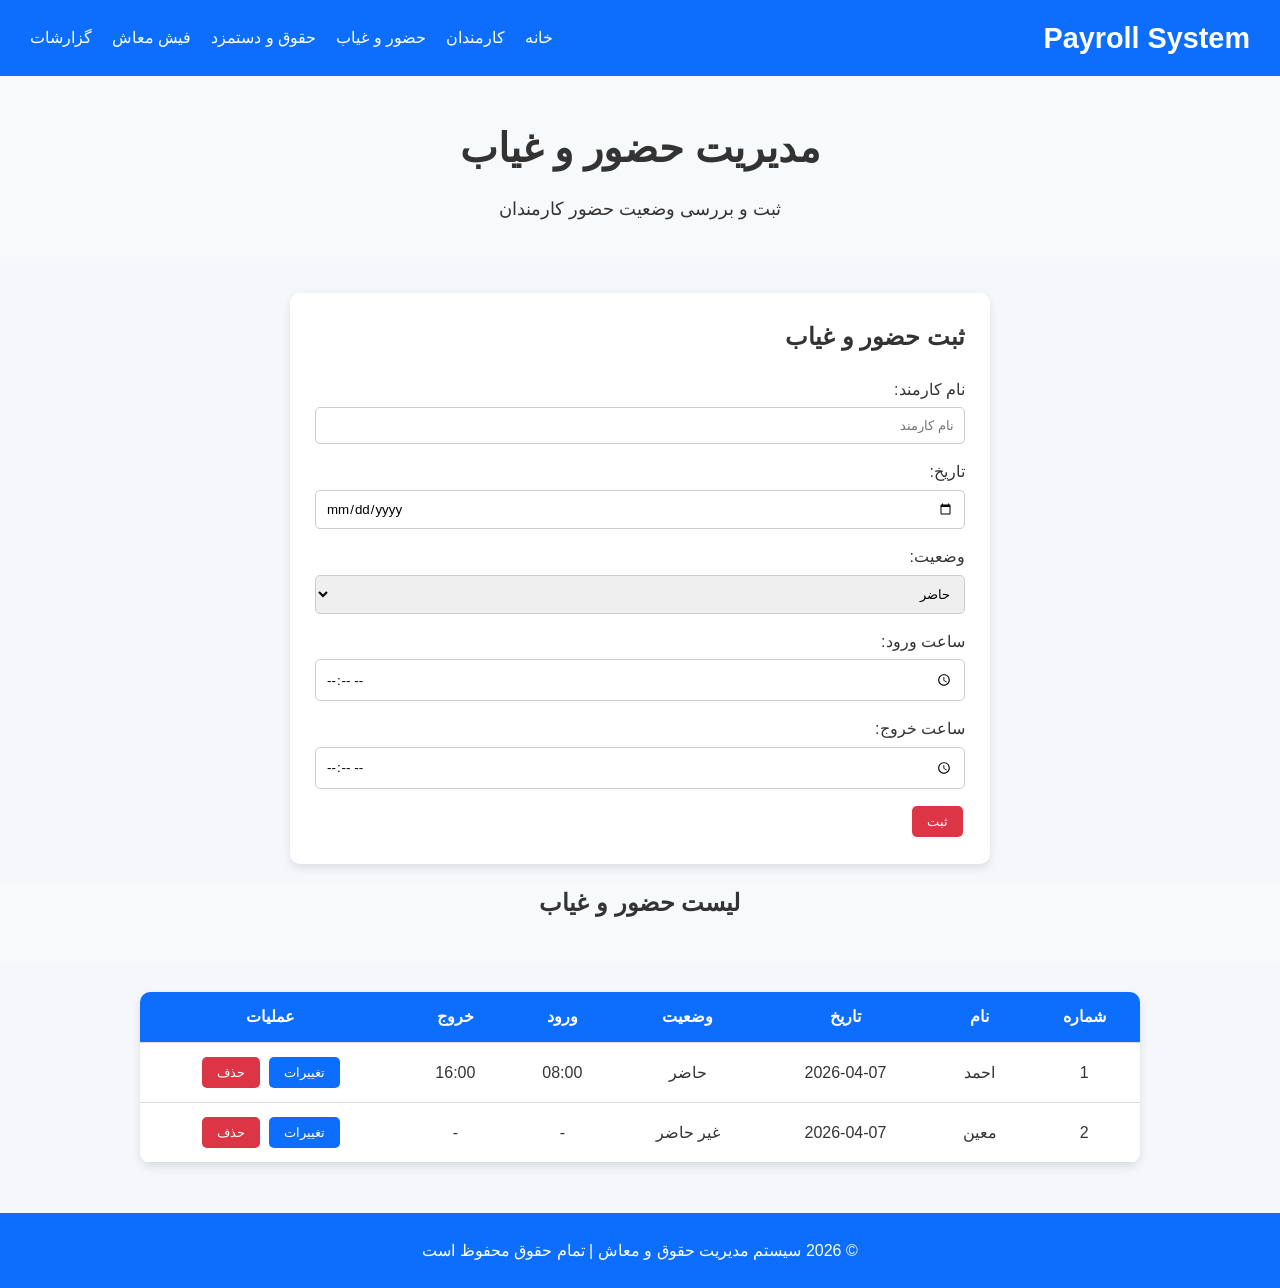
<file: attendence.html>
<!DOCTYPE html>
<html lang="fa" dir="rtl">
<head>
    <meta charset="UTF-8">
    <meta name="viewport" content="width=device-width, initial-scale=1.0">
    <title>حضور و غیاب</title>
    <link rel="stylesheet" href="style.css">
</head>
<body>

<!--  Navbar  -->
<nav class="navbar">
    <div class="logo">Payroll System</div>
    <ul class="nav-links">
        <li><a href="index.html">خانه</a></li>
        <li><a href="employees.html">کارمندان</a></li>
        <li><a href="attendence.html">حضور و غیاب</a></li>
        <li><a href="payroll.html">حقوق و دستمزد</a></li>
        <li><a href="payslip.html">فیش معاش</a></li>
        <li><a href="reports.html">گزارشات</a></li>
    </ul>
</nav>

<!--  Header  -->
<header class="page-header">
    <h1>مدیریت حضور و غیاب</h1>
    <p>ثبت و بررسی وضعیت حضور کارمندان</p>
</header>

<!--  Attendance Form  -->
<section>
    <form>
        <h2 style="text-align: right; margin-bottom: 20px;">ثبت حضور و غیاب</h2>
        <div class="form-group">
            <label>نام کارمند:</label>
            <input type="text" placeholder="نام کارمند">
        </div>
        <div class="form-group">
            <label>تاریخ:</label>
            <input type="date">
        </div>
        <div class="form-group">
            <label>وضعیت:</label>
            <select>
                <option>حاضر</option>
                <option>غایب</option>
                <option>مرخصی</option>
            </select>
        </div>
        <div class="form-group">
            <label>ساعت ورود:</label>
            <input type="time">
        </div>
        <div class="form-group">
            <label>ساعت خروج:</label>
            <input type="time">
        </div>
        <button type="submit">ثبت</button>
    </form>
</section>

<!--  Attendance Table  -->
<section>
    <h2 class="page-header" style="padding-top: 0;">لیست حضور و غیاب</h2>
    <table>
        <thead>
            <tr>
                <th>شماره</th>
                <th>نام</th>
                <th>تاریخ</th>
                <th>وضعیت</th>
                <th>ورود</th>
                <th>خروج</th>
                <th>عملیات</th>
            </tr>
        </thead>
        <tbody>
            <tr>
                <td>1</td>
                <td>احمد</td>
                <td>2026-04-07</td>
                <td>حاضر</td>
                <td>08:00</td>
                <td>16:00</td>
                <td>
                    <button>تغییرات</button>
                    <button>حذف</button>
                </td>
            </tr>
            <tr>
                <td>2</td>
                <td>معین</td>
                <td>2026-04-07</td>
                <td>غیر حاضر</td>
                <td>-</td>
                <td>-</td>
                <td>
                    <button>تغییرات</button>
                    <button>حذف</button>
                </td>
            </tr>
        </tbody>
    </table>
</section>

<!--  Footer  -->
<footer class="footer">
    <p>© 2026 سیستم مدیریت حقوق و معاش | تمام حقوق محفوظ است</p>
</footer>

</body>
</html>
</file>
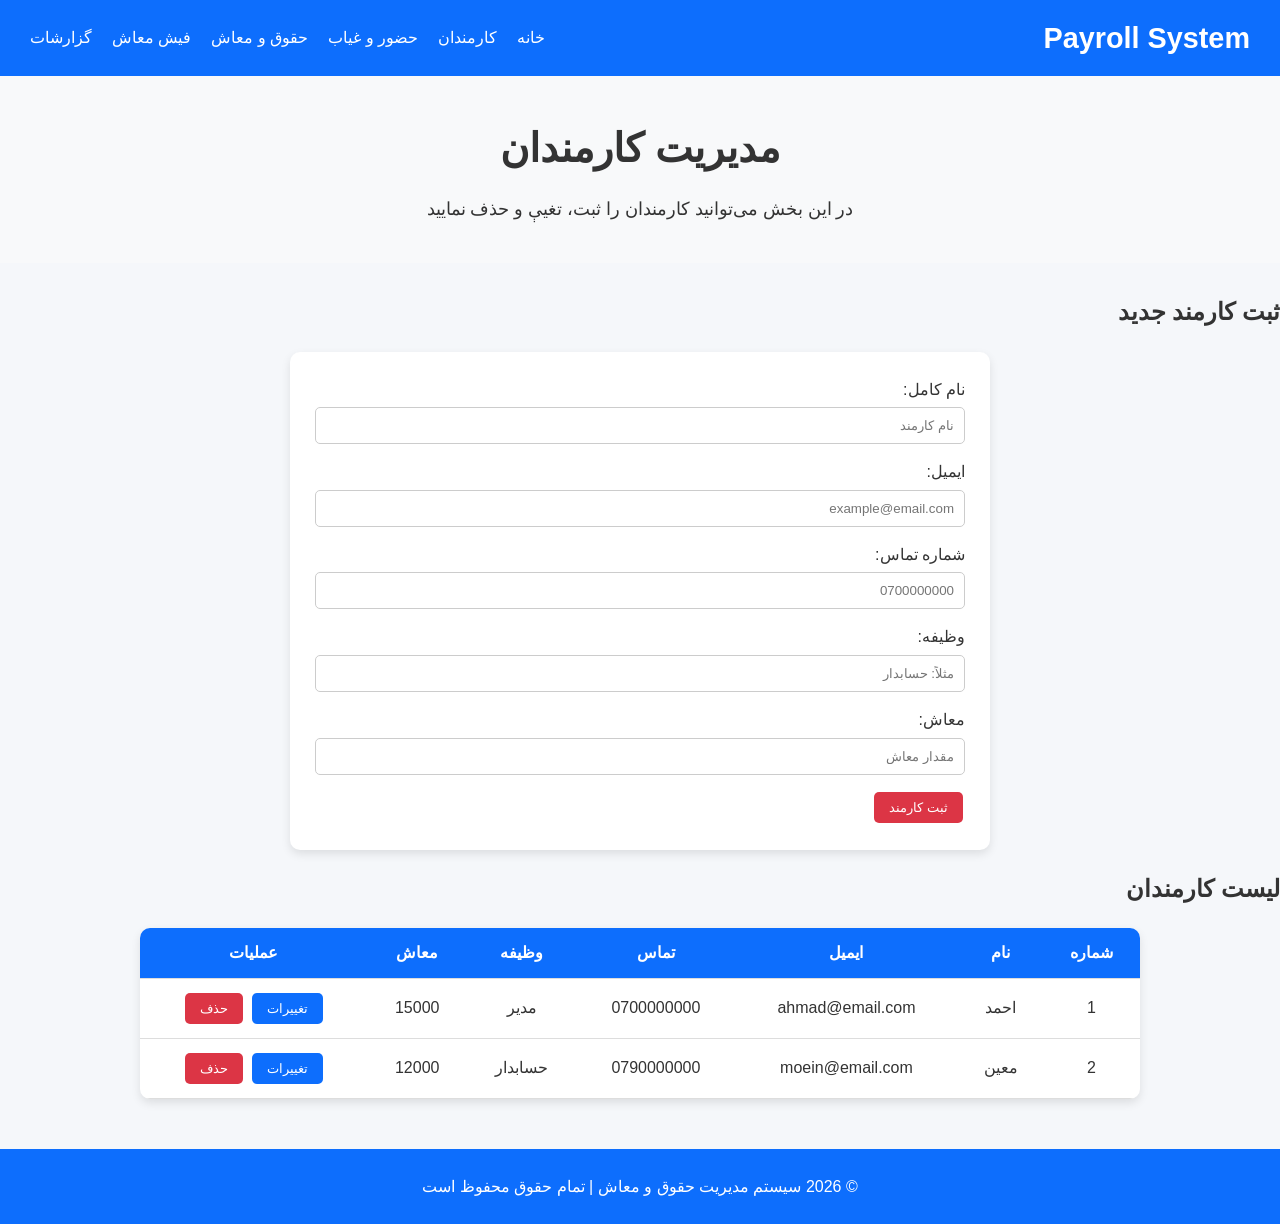
<file: employees.html>
<!DOCTYPE html>
<html lang="fa" dir="rtl">
<head>
    <meta charset="UTF-8">
    <meta name="viewport" content="width=device-width, initial-scale=1.0">
    <title>مدیریت کارمندان</title>

    <!-- External CSS -->
    <link rel="stylesheet" href="style.css">
</head>
<body>

<!--  Navbar  -->
<nav class="navbar">
    <div class="logo">Payroll System</div>

    <ul class="nav-links">
        <li><a href="index.html">خانه</a></li>
        <li><a href="employees.html">کارمندان</a></li>
        <li><a href="attendence.html">حضور و غیاب</a></li>
        <li><a href="payroll.html">حقوق و معاش</a></li>
        <li><a href="payslip.html">فیش معاش</a></li>
        <li><a href="reports.html">گزارشات</a></li>
    </ul>
</nav>

<!--  Header  -->
<header class="page-header">
    <h1>مدیریت کارمندان</h1>
    <p>در این بخش می‌توانید کارمندان را ثبت، تغیې و حذف نمایید</p>
</header>

<!--  Employee Form  -->
<section class="employee-form">
    <h2>ثبت کارمند جدید</h2>

    <form>
        <div class="form-group">
            <label>نام کامل:</label>
            <input type="text" placeholder="نام کارمند">
        </div>

        <div class="form-group">
            <label>ایمیل:</label>
            <input type="email" placeholder="example@email.com">
        </div>

        <div class="form-group">
            <label>شماره تماس:</label>
            <input type="text" placeholder="0700000000">
        </div>

        <div class="form-group">
            <label>وظیفه:</label>
            <input type="text" placeholder="مثلاً: حسابدار">
        </div>

        <div class="form-group">
            <label>معاش:</label>
            <input type="number" placeholder="مقدار معاش">
        </div>

        <button type="submit">ثبت کارمند</button>
    </form>
</section>

<!--  Employee Table  -->
<section class="employee-table">
    <h2>لیست کارمندان</h2>

    <table>
        <thead>
            <tr>
                <th>شماره</th>
                <th>نام</th>
                <th>ایمیل</th>
                <th>تماس</th>
                <th>وظیفه</th>
                <th>معاش</th>
                <th>عملیات</th>
            </tr>
        </thead>

        <tbody>
            <tr>
                <td>1</td>
                <td>احمد</td>
                <td>ahmad@email.com</td>
                <td>0700000000</td>
                <td>مدیر</td>
                <td>15000</td>
                <td>
                    <button>تغییرات</button>
                    <button>حذف</button>
                </td>
            </tr>

            <tr>
                <td>2</td>
                <td>معین</td>
                <td>moein@email.com</td>
                <td>0790000000</td>
                <td>حسابدار</td>
                <td>12000</td>
                <td>
                    <button>تغییرات</button>
                    <button>حذف</button>
                </td>
            </tr>
        </tbody>
    </table>
</section>

<!--  Footer  -->
<footer class="footer">
    <p>© 2026 سیستم مدیریت حقوق و معاش | تمام حقوق محفوظ است</p>
</footer>

</body>
</html>
</file>
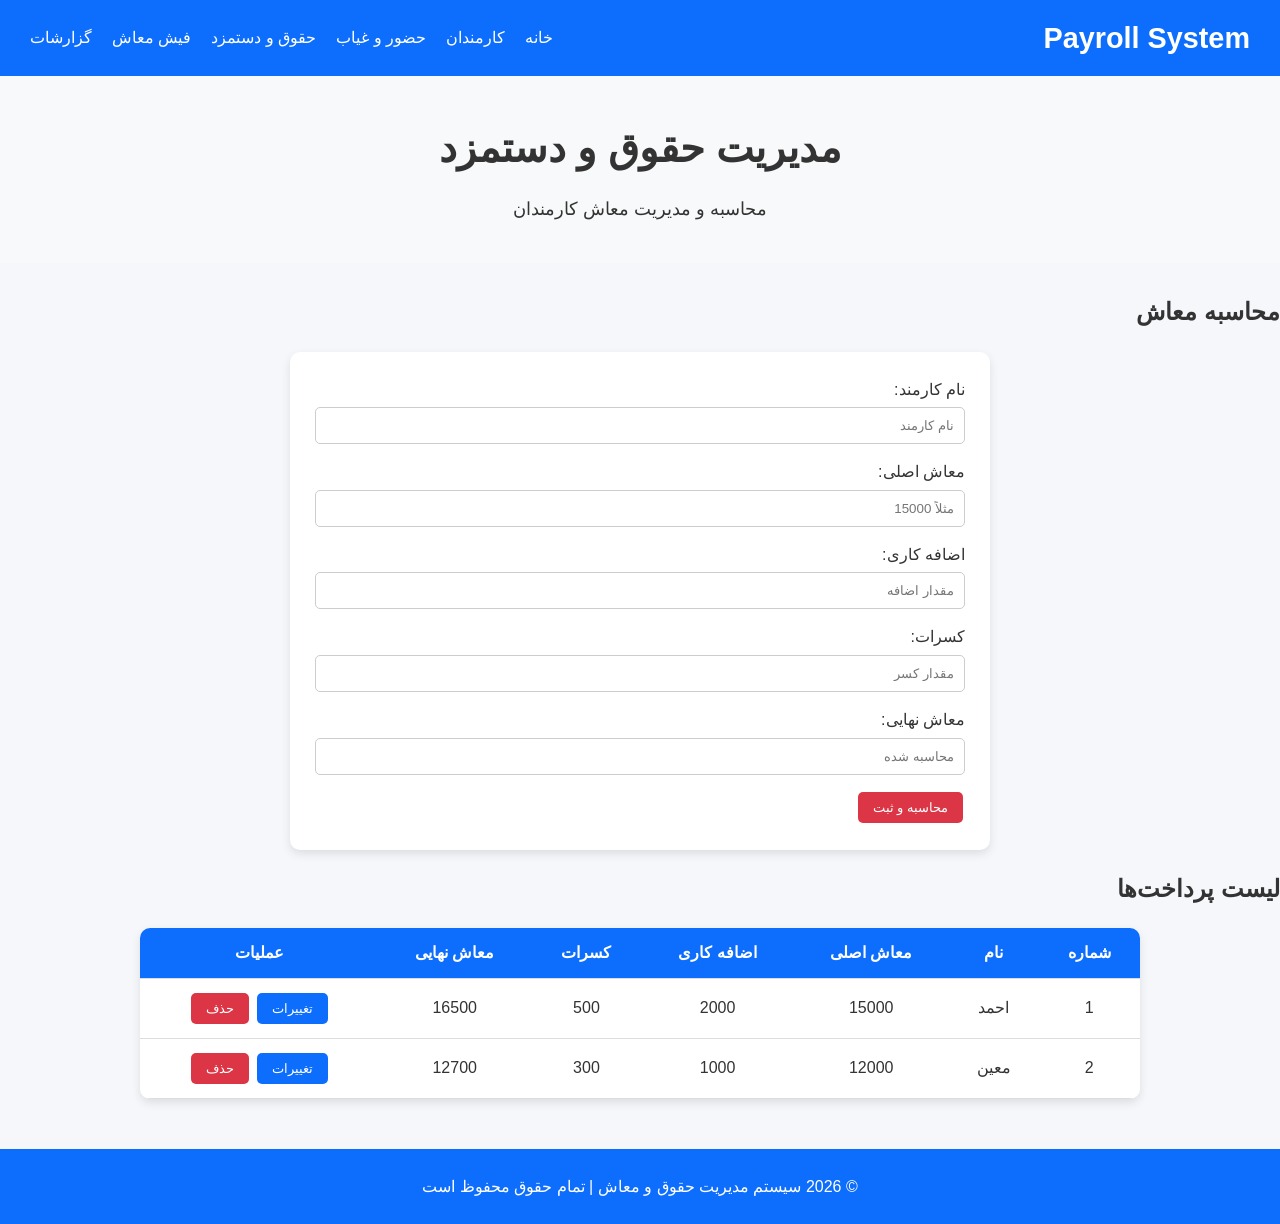
<file: payroll.html>
<!DOCTYPE html>
<html lang="fa" dir="rtl">
<head>
    <meta charset="UTF-8">
    <meta name="viewport" content="width=device-width, initial-scale=1.0">
    <title>حقوق و دستمزد</title>

    <!-- External CSS -->
    <link rel="stylesheet" href="style.css">
</head>
<body>

<!--  Navbar  -->
<nav class="navbar">
    <div class="logo">Payroll System</div>

    <ul class="nav-links">
        <li><a href="index.html">خانه</a></li>
        <li><a href="employees.html">کارمندان</a></li>
        <li><a href="attendence.html">حضور و غیاب</a></li>
        <li><a href="payroll.html">حقوق و دستمزد</a></li>
        <li><a href="payslip.html">فیش معاش</a></li>
        <li><a href="reports.html">گزارشات</a></li>
    </ul>
</nav>

<!--  Header  -->
<header class="page-header">
    <h1>مدیریت حقوق و دستمزد</h1>
    <p>محاسبه و مدیریت معاش کارمندان</p>
</header>

<!--  Payroll Form  -->
<section class="payroll-form">
    <h2>محاسبه معاش</h2>

    <form>
        <div class="form-group">
            <label>نام کارمند:</label>
            <input type="text" placeholder="نام کارمند">
        </div>

        <div class="form-group">
            <label>معاش اصلی:</label>
            <input type="number" placeholder="مثلاً 15000">
        </div>

        <div class="form-group">
            <label>اضافه کاری:</label>
            <input type="number" placeholder="مقدار اضافه">
        </div>

        <div class="form-group">
            <label>کسرات:</label>
            <input type="number" placeholder="مقدار کسر">
        </div>

        <div class="form-group">
            <label>معاش نهایی:</label>
            <input type="number" placeholder="محاسبه شده" readonly>
        </div>

        <button type="submit">محاسبه و ثبت</button>
    </form>
</section>

<!--  Payroll Table  -->
<section class="payroll-table">
    <h2>لیست پرداخت‌ها</h2>

    <table>
        <thead>
            <tr>
                <th>شماره</th>
                <th>نام</th>
                <th>معاش اصلی</th>
                <th>اضافه کاری</th>
                <th>کسرات</th>
                <th>معاش نهایی</th>
                <th>عملیات</th>
            </tr>
        </thead>

        <tbody>
            <tr>
                <td>1</td>
                <td>احمد</td>
                <td>15000</td>
                <td>2000</td>
                <td>500</td>
                <td>16500</td>
                <td>
                    <button>تغییرات</button>
                    <button>حذف</button>
                </td>
            </tr>

            <tr>
                <td>2</td>
                <td>معین</td>
                <td>12000</td>
                <td>1000</td>
                <td>300</td>
                <td>12700</td>
                <td>
                    <button>تغییرات</button>
                    <button>حذف</button>
                </td>
            </tr>
        </tbody>
    </table>
</section>

<!--  Footer  -->
<footer class="footer">
    <p>© 2026 سیستم مدیریت حقوق و معاش | تمام حقوق محفوظ است</p>
</footer>

</body>
</html>
</file>
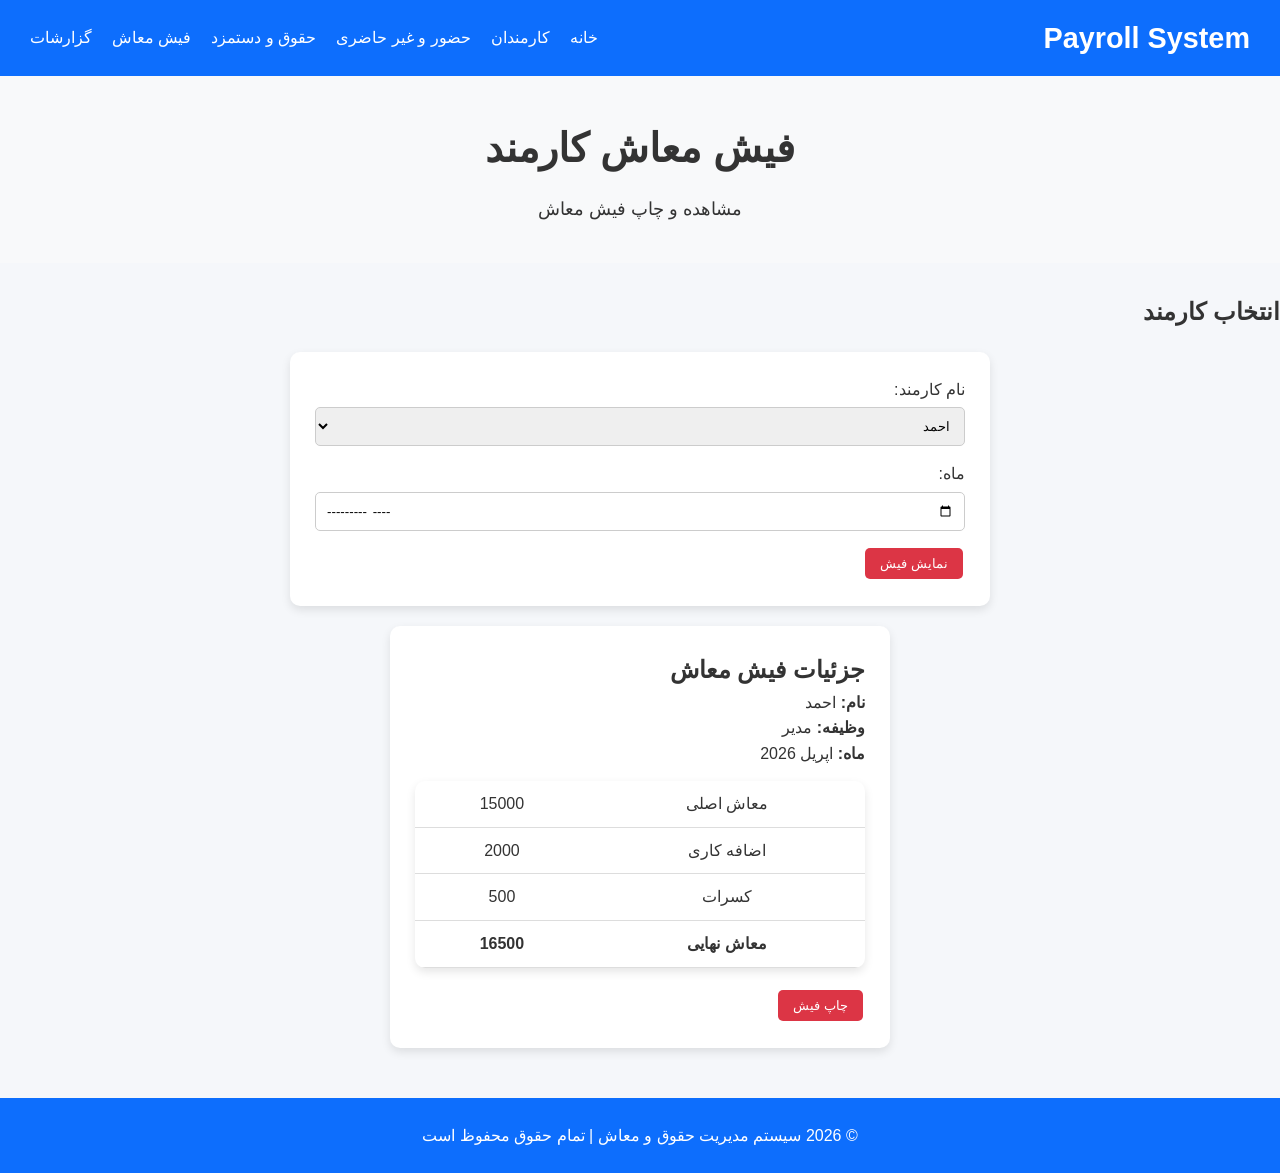
<file: payslip.html>
<!DOCTYPE html>
<html lang="fa" dir="rtl">
<head>
    <meta charset="UTF-8">
    <meta name="viewport" content="width=device-width, initial-scale=1.0">
    <title>فیش معاش</title>

    <!-- External CSS -->
    <link rel="stylesheet" href="style.css">
</head>
<body>

<!--  Navbar  -->
<nav class="navbar">
    <div class="logo">Payroll System</div>

    <ul class="nav-links">
        <li><a href="index.html">خانه</a></li>
        <li><a href="employees.html">کارمندان</a></li>
        <li><a href="attendence.html">حضور و غیر حاضری</a></li>
        <li><a href="payroll.html">حقوق و دستمزد</a></li>
        <li><a href="payslip.html">فیش معاش</a></li>
        <li><a href="reports.html">گزارشات</a></li>
    </ul>
</nav>

<!--  Header  -->
<header class="page-header">
    <h1>فیش معاش کارمند</h1>
    <p>مشاهده و چاپ فیش معاش</p>
</header>

<!--  Select Employee  -->
<section class="payslip-form">
    <h2>انتخاب کارمند</h2>

    <form>
        <div class="form-group">
            <label>نام کارمند:</label>
            <select>
                <option>احمد</option>
                <option>معین</option>
            </select>
        </div>

        <div class="form-group">
            <label>ماه:</label>
            <input type="month">
        </div>

        <button type="submit">نمایش فیش</button>
    </form>
</section>

<!--  Payslip Design  -->
<section class="payslip-box">
    <h2>جزئیات فیش معاش</h2>

    <div class="payslip-content">

        <p><strong>نام:</strong> احمد</p>
        <p><strong>وظیفه:</strong> مدیر</p>
        <p><strong>ماه:</strong> اپریل 2026</p>

        <table>
            <tr>
                <td>معاش اصلی</td>
                <td>15000</td>
            </tr>
            <tr>
                <td>اضافه کاری</td>
                <td>2000</td>
            </tr>
            <tr>
                <td>کسرات</td>
                <td>500</td>
            </tr>
            <tr>
                <td><strong>معاش نهایی</strong></td>
                <td><strong>16500</strong></td>
            </tr>
        </table>

        <button onclick="window.print()">چاپ فیش</button>

    </div>
</section>

<!--  Footer  -->
<footer class="footer">
    <p>© 2026 سیستم مدیریت حقوق و معاش | تمام حقوق محفوظ است</p>
</footer>

</body>
</html>
</file>
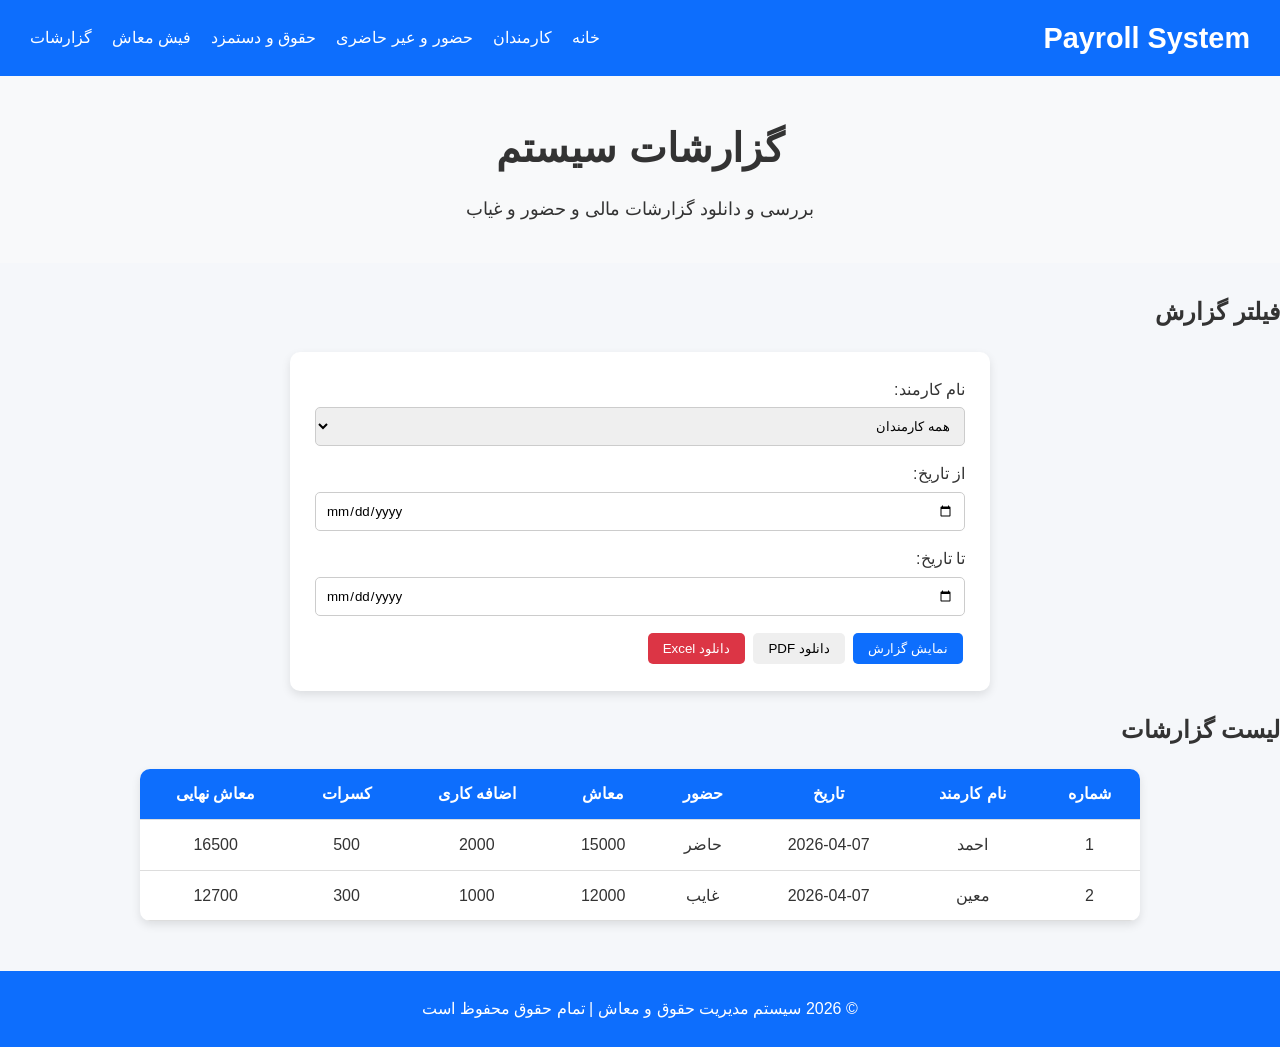
<file: reports.html>
<!DOCTYPE html>
<html lang="fa" dir="rtl">
<head>
    <meta charset="UTF-8">
    <meta name="viewport" content="width=device-width, initial-scale=1.0">
    <title>گزارشات</title>

    <!-- External CSS -->
    <link rel="stylesheet" href="style.css">
</head>
<body>

<!--  Navbar  -->
<nav class="navbar">
    <div class="logo">Payroll System</div>

    <ul class="nav-links">
        <li><a href="index.html">خانه</a></li>
        <li><a href="employees.html">کارمندان</a></li>
        <li><a href="attendence.html">حضور و عیر حاضری</a></li>
        <li><a href="payroll.html">حقوق و دستمزد</a></li>
        <li><a href="payslip.html">فیش معاش</a></li>
        <li><a href="reports.html">گزارشات</a></li>
    </ul>
</nav>

<!--  Header  -->
<header class="page-header">
    <h1>گزارشات سیستم</h1>
    <p>بررسی و دانلود گزارشات مالی و حضور و غیاب</p>
</header>

<!--  Report Filter  -->
<section class="report-filter">
    <h2>فیلتر گزارش</h2>

    <form>
        <div class="form-group">
            <label>نام کارمند:</label>
            <select>
                <option>همه کارمندان</option>
                <option>احمد</option>
                <option>معین</option>
            </select>
        </div>

        <div class="form-group">
            <label>از تاریخ:</label>
            <input type="date">
        </div>

        <div class="form-group">
            <label>تا تاریخ:</label>
            <input type="date">
        </div>

        <button type="submit">نمایش گزارش</button>
        <button type="button">دانلود PDF</button>
        <button type="button">دانلود Excel</button>
    </form>
</section>

<!--  Report Table  -->
<section class="report-table">
    <h2>لیست گزارشات</h2>

    <table>
        <thead>
            <tr>
                <th>شماره</th>
                <th>نام کارمند</th>
                <th>تاریخ</th>
                <th>حضور</th>
                <th>معاش</th>
                <th>اضافه کاری</th>
                <th>کسرات</th>
                <th>معاش نهایی</th>
            </tr>
        </thead>

        <tbody>
            <tr>
                <td>1</td>
                <td>احمد</td>
                <td>2026-04-07</td>
                <td>حاضر</td>
                <td>15000</td>
                <td>2000</td>
                <td>500</td>
                <td>16500</td>
            </tr>

            <tr>
                <td>2</td>
                <td>معین</td>
                <td>2026-04-07</td>
                <td>غایب</td>
                <td>12000</td>
                <td>1000</td>
                <td>300</td>
                <td>12700</td>
            </tr>
        </tbody>
    </table>
</section>

<!--  Footer  -->
<footer class="footer">
    <p>© 2026 سیستم مدیریت حقوق و معاش | تمام حقوق محفوظ است</p>
</footer>

</body>
</html>
</file>
<file: style.css>
/*  General Reset  */
* {
    margin: 0;
    padding: 0;
    box-sizing: border-box;
    font-family: "Tahoma", sans-serif;
}

body {
    background-color: #f5f7fa;
    color: #333;
    line-height: 1.6;
}

/*  Navbar  */
.navbar {
    display: flex;
    justify-content: space-between;
    align-items: center;
    background-color: #0d6efd;
    padding: 15px 30px;
    color: #fff;
    flex-wrap: wrap;
}

.navbar .logo {
    font-size: 1.8rem;
    font-weight: bold;
}

.nav-links {
    list-style: none;
    display: flex;
    gap: 20px;
}

.nav-links li a {
    color: #fff;
    text-decoration: none;
    font-weight: 500;
    transition: 0.3s;
}

.nav-links li a:hover {
    text-decoration: underline;
}

/*  Hero Section  */
.hero {
    display: flex;
    flex-wrap: wrap;
    justify-content: space-between;
    align-items: center;
    padding: 60px 30px;
    background: linear-gradient(to right, #0d6efd, #6610f2);
    color: #fff;
}

.hero-text {
    flex: 1 1 400px;
    max-width: 600px;
}

.hero h1 {
    font-size: 3rem;
    margin-bottom: 20px;
}

.hero p {
    font-size: 1.2rem;
    margin-bottom: 30px;
}

.hero button {
    padding: 12px 25px;
    margin-right: 15px;
    border: none;
    cursor: pointer;
    border-radius: 5px;
    font-weight: 500;
    transition: 0.3s;
}

.hero button:hover {
    opacity: 0.9;
}

.hero button.secondary {
    background-color: #fff;
    color: #0d6efd;
}

.hero button:first-child {
    background-color: #ffc107;
    color: #333;
}

.hero-image {
    flex: 1 1 300px;
    text-align: center;
}

.hero-image img {
    max-width: 100%;
    height: auto;
    border-radius: 10px;
}

/*  Features  */
.features {
    padding: 60px 30px;
    text-align: center;
}

.features h2 {
    font-size: 2rem;
    margin-bottom: 40px;
}

.feature-boxes {
    display: flex;
    flex-wrap: wrap;
    gap: 20px;
    justify-content: center;
}

.feature-boxes .box {
    background-color: #fff;
    flex: 1 1 200px;
    max-width: 250px;
    padding: 25px;
    border-radius: 10px;
    box-shadow: 0px 4px 10px rgba(0,0,0,0.1);
    transition: 0.3s;
}

.feature-boxes .box:hover {
    transform: translateY(-5px);
}

/*  Screenshots  */
.screenshots {
    padding: 60px 30px;
    text-align: center;
}

.screenshots h2 {
    font-size: 2rem;
    margin-bottom: 40px;
}

.screenshot-container,
.images {
    display: flex;
    flex-wrap: wrap;
    justify-content: center;
    gap: 20px;
}

.screenshot-container img,
.images img {
    max-width: 300px;
    width: 100%;
    border-radius: 10px;
    box-shadow: 0px 4px 10px rgba(0,0,0,0.1);
}

/*  Testimonials  */
.testimonials {
    padding: 60px 30px;
    background-color: #e9ecef;
    text-align: center;
}

.testimonials h2 {
    font-size: 2rem;
    margin-bottom: 40px;
}

.testimonial {
    background-color: #fff;
    padding: 25px;
    margin: 10px auto;
    border-radius: 10px;
    max-width: 500px;
    box-shadow: 0px 4px 10px rgba(0,0,0,0.1);
}

/*  FAQ  */
.faq {
    padding: 60px 30px;
    text-align: center;
}

.faq h2 {
    font-size: 2rem;
    margin-bottom: 40px;
}

.faq-item {
    background-color: #fff;
    padding: 20px;
    margin: 15px auto;
    max-width: 700px;
    border-radius: 10px;
    box-shadow: 0px 4px 10px rgba(0,0,0,0.1);
    text-align: right;
}

/*  Forms  */
form {
    background-color: #fff;
    padding: 25px;
    margin: 20px auto;
    border-radius: 10px;
    max-width: 700px;
    box-shadow: 0px 4px 10px rgba(0,0,0,0.1);
}

.form-group {
    margin-bottom: 15px;
    display: flex;
    flex-direction: column;
    text-align: right;
}

.form-group label {
    margin-bottom: 5px;
    font-weight: 500;
}

.form-group input,
.form-group select {
    padding: 10px;
    border-radius: 5px;
    border: 1px solid #ccc;
}

/*  Tables  */
table {
    width: 100%;
    border-collapse: collapse;
    margin: 20px auto;
    max-width: 1000px;
    background-color: #fff;
    border-radius: 10px;
    overflow: hidden;
    box-shadow: 0px 4px 10px rgba(0,0,0,0.1);
}

table th,
table td {
    padding: 12px 15px;
    text-align: center;
    border-bottom: 1px solid #ddd;
}

table th {
    background-color: #0d6efd;
    color: #fff;
    font-weight: 600;
}

table tr:hover {
    background-color: #f1f1f1;
}

button {
    padding: 8px 15px;
    margin: 2px;
    border: none;
    border-radius: 5px;
    cursor: pointer;
    font-weight: 500;
    transition: 0.3s;
}

button:hover {
    opacity: 0.9;
}

button:first-of-type {
    background-color: #0d6efd;
    color: #fff;
}

button:last-of-type {
    background-color: #dc3545;
    color: #fff;
}

/*  Page Header  */
.page-header {
    text-align: center;
    padding: 40px 20px;
    background-color: #f8f9fa;
    margin-bottom: 30px;
}

.page-header h1 {
    font-size: 2.5rem;
    margin-bottom: 15px;
}

.page-header p {
    font-size: 1.1rem;
}

/*  Payslip  */
.payslip-box {
    background-color: #fff;
    padding: 25px;
    margin: 20px auto;
    max-width: 500px;
    border-radius: 10px;
    box-shadow: 0px 4px 10px rgba(0,0,0,0.1);
    text-align: right;
}

.payslip-box table {
    width: 100%;
    margin-top: 15px;
}

.payslip-box table td {
    padding: 10px;
    border-bottom: 1px solid #ddd;
}

/*  Footer  */
.footer {
    text-align: center;
    padding: 25px;
    background-color: #0d6efd;
    color: #fff;
    margin-top: 50px;
}

/*  Responsive  */
@media (max-width: 768px) {
    .hero {
        flex-direction: column;
        text-align: center;
    }

    .hero-text {
        margin-bottom: 30px;
    }

    .feature-boxes {
        flex-direction: column;
        align-items: center;
    }


    .screenshot-container,
    .images {
        flex-direction: column;
        align-items: center;
    }
}
</file>
